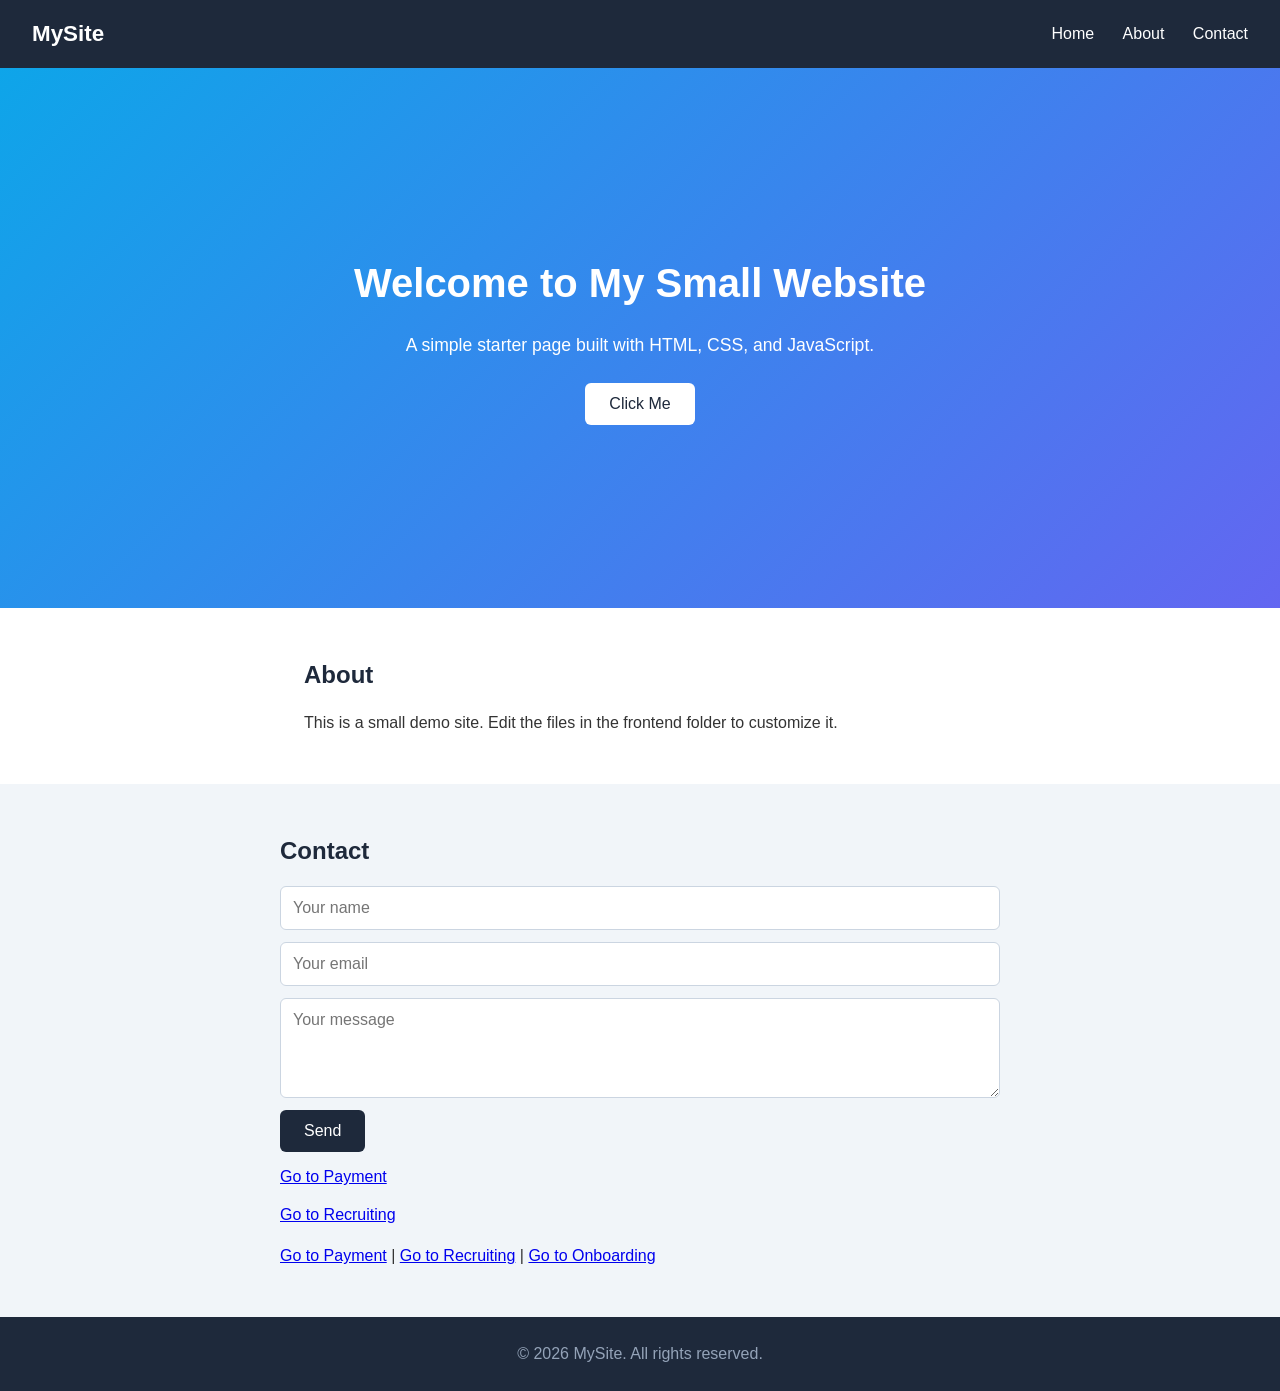
<file: frontend/index.html>
<!DOCTYPE html>
<html lang="en">
<head>
  <meta charset="UTF-8" />
  <meta name="viewport" content="width=device-width, initial-scale=1.0" />
  <title>My Small Website</title>
  <link rel="stylesheet" href="styles.css" />
</head>
<body>
  <header class="navbar">
    <div class="logo">MySite</div>
    <nav>
      <a href="#home">Home</a>
      <a href="#about">About</a>
      <a href="#contact">Contact</a>
    </nav>
  </header>

  <main>
    <section id="home" class="hero">
      <h1>Welcome to My Small Website</h1>
      <p>A simple starter page built with HTML, CSS, and JavaScript.</p>
      <button id="cta-btn">Click Me</button>
    </section>

    <section id="about" class="section">
      <h2>About</h2>
      <p>This is a small demo site. Edit the files in the frontend folder to customize it.</p>
    </section>

    <section id="contact" class="section alt">
      <h2>Contact</h2>
      <form id="contact-form">
        <input type="text" id="name" placeholder="Your name"  />
        <input type="email" id="email" placeholder="Your email"  />
        <textarea id="message" placeholder="Your message" required></textarea>
        <button type="submit">Send</button>
      <a href="payment/payment.html">Go to Payment</a>
      <a href="recruiting/recruiting.html">Go to Recruiting</a>
      </form>
      <p id="form-status"></p>
      <div class="links">
        <a href="payment/payment.html">Go to Payment</a> |
        <a href="recruiting/recruiting.html">Go to Recruiting</a> |
        <a href="onboarding/onboarding.html">Go to Onboarding</a>
      </div>
    </section>
  </main>

  <footer>
    <p>&copy; <span id="year"></span> MySite. All rights reserved.</p>
  </footer>

  <script src="script.js"></script>
</body>
</html>
</file>
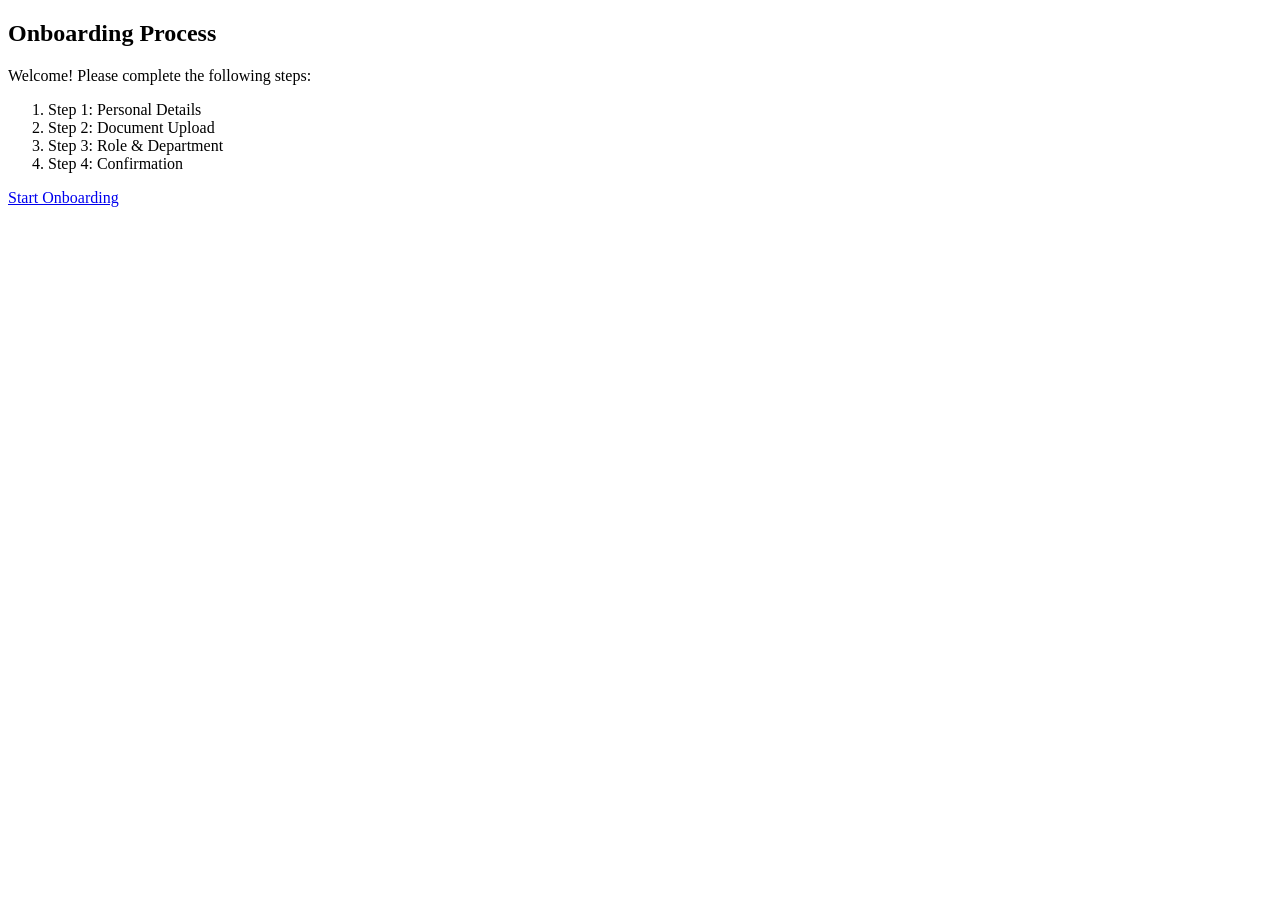
<file: frontend/onboarding/onboarding.html>
<!DOCTYPE html>
<html lang="en">

<head>
    <meta charset="UTF-8">
    <meta name="viewport" content="width=device-width, initial-scale=1.0">
    <title>Onboarding</title>
</head>

<body>
    <h2>Onboarding Process</h2>

    <p>Welcome! Please complete the following steps:</p>

    <ol>
        <li>Step 1: Personal Details</li>
        <li>Step 2: Document Upload</li>
        <li>Step 3: Role & Department</li>
        <li>Step 4: Confirmation</li>
    </ol>

    <a href="step1.html">Start Onboarding</a>

</body>

</html>
</file>
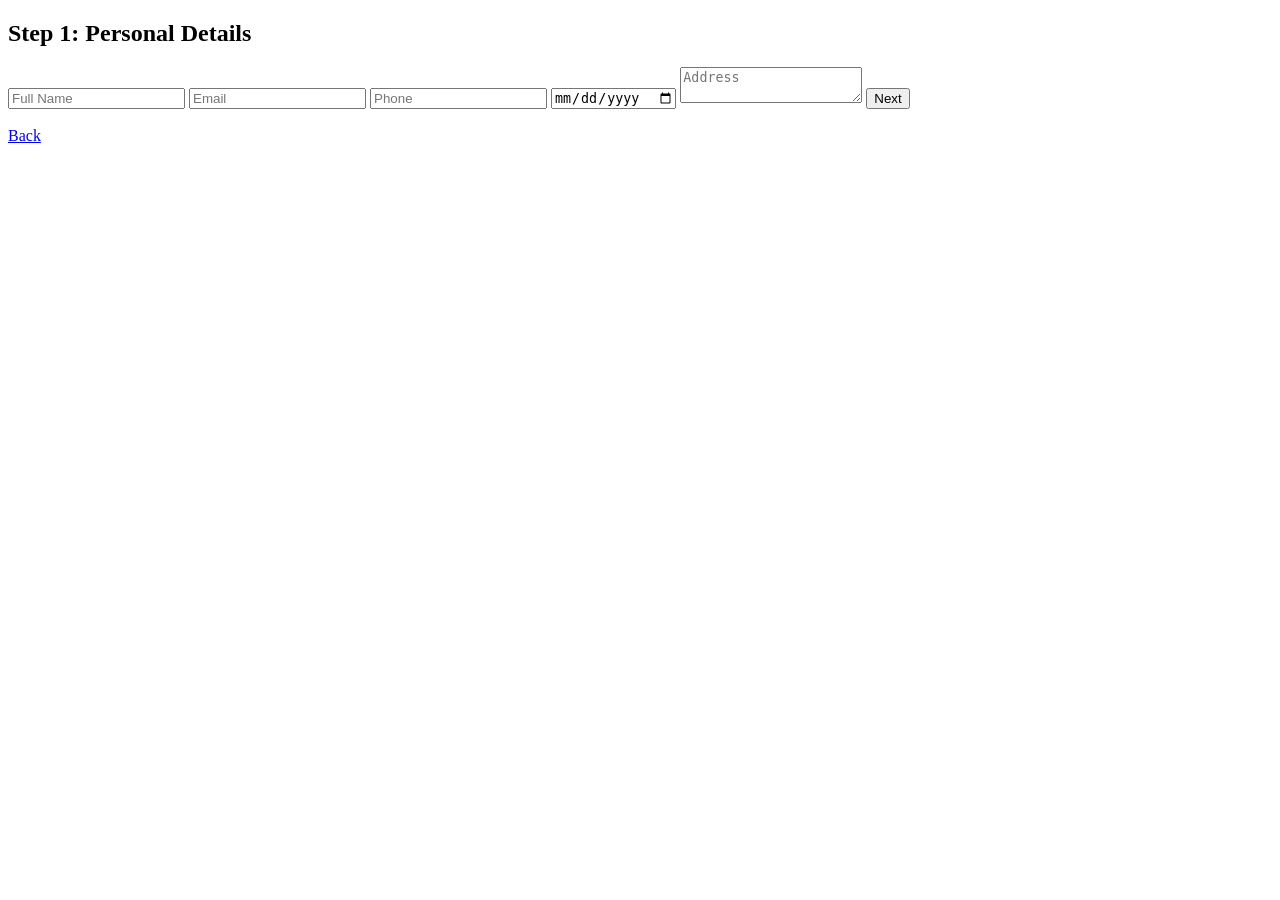
<file: frontend/onboarding/step1.html>
<!DOCTYPE html>
<html lang="en">

<head>
    <meta charset="UTF-8">
    <meta name="viewport" content="width=device-width, initial-scale=1.0">
    <title>Step 1 - Personal Details</title>
</head>

<body>
    <h2>Step 1: Personal Details</h2>

    <input type="text" id="fullName" placeholder="Full Name">
    <input type="email" id="email" placeholder="Email">
    <input type="text" id="phone" placeholder="Phone">
    <input type="date" id="dob" placeholder="Date of Birth">
    <textarea id="address" placeholder="Address"></textarea>

    <button onclick="saveStep1()">Next</button>

    <br><br>
    <a href="onboarding.html">Back</a>

    <script src="onboarding.js"></script>

</body>

</html>
</file>
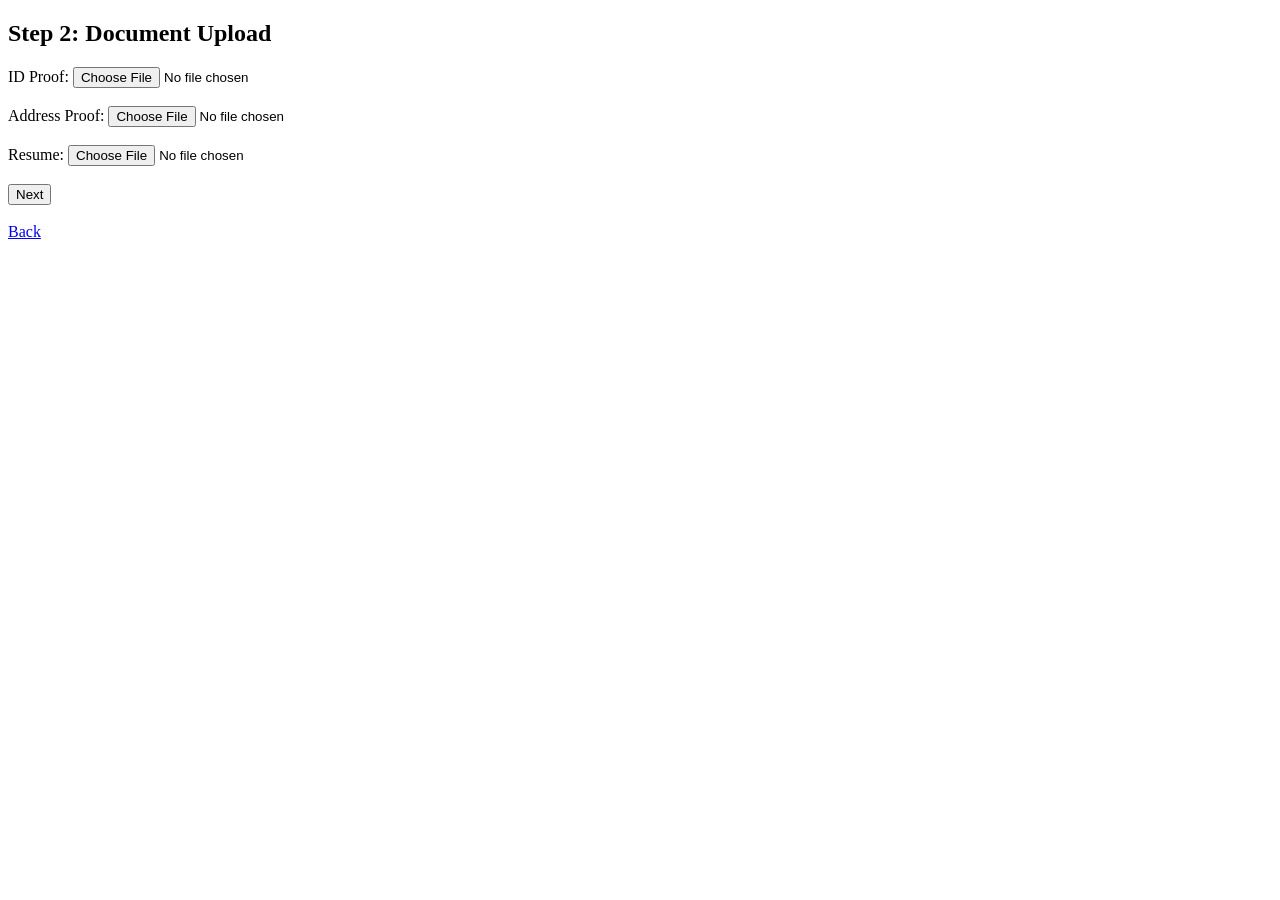
<file: frontend/onboarding/step2.html>
<!DOCTYPE html>
<html lang="en">

<head>
    <meta charset="UTF-8">
    <meta name="viewport" content="width=device-width, initial-scale=1.0">
    <title>Step 2 - Document Upload</title>
</head>

<body>
    <h2>Step 2: Document Upload</h2>

    <label>ID Proof:</label>
    <input type="file" id="idProof">

    <br><br>
    <label>Address Proof:</label>
    <input type="file" id="addressProof">

    <br><br>
    <label>Resume:</label>
    <input type="file" id="resume">

    <br><br>
    <button onclick="saveStep2()">Next</button>

    <br><br>
    <a href="step1.html">Back</a>

    <script src="onboarding.js"></script>

</body>

</html>
</file>
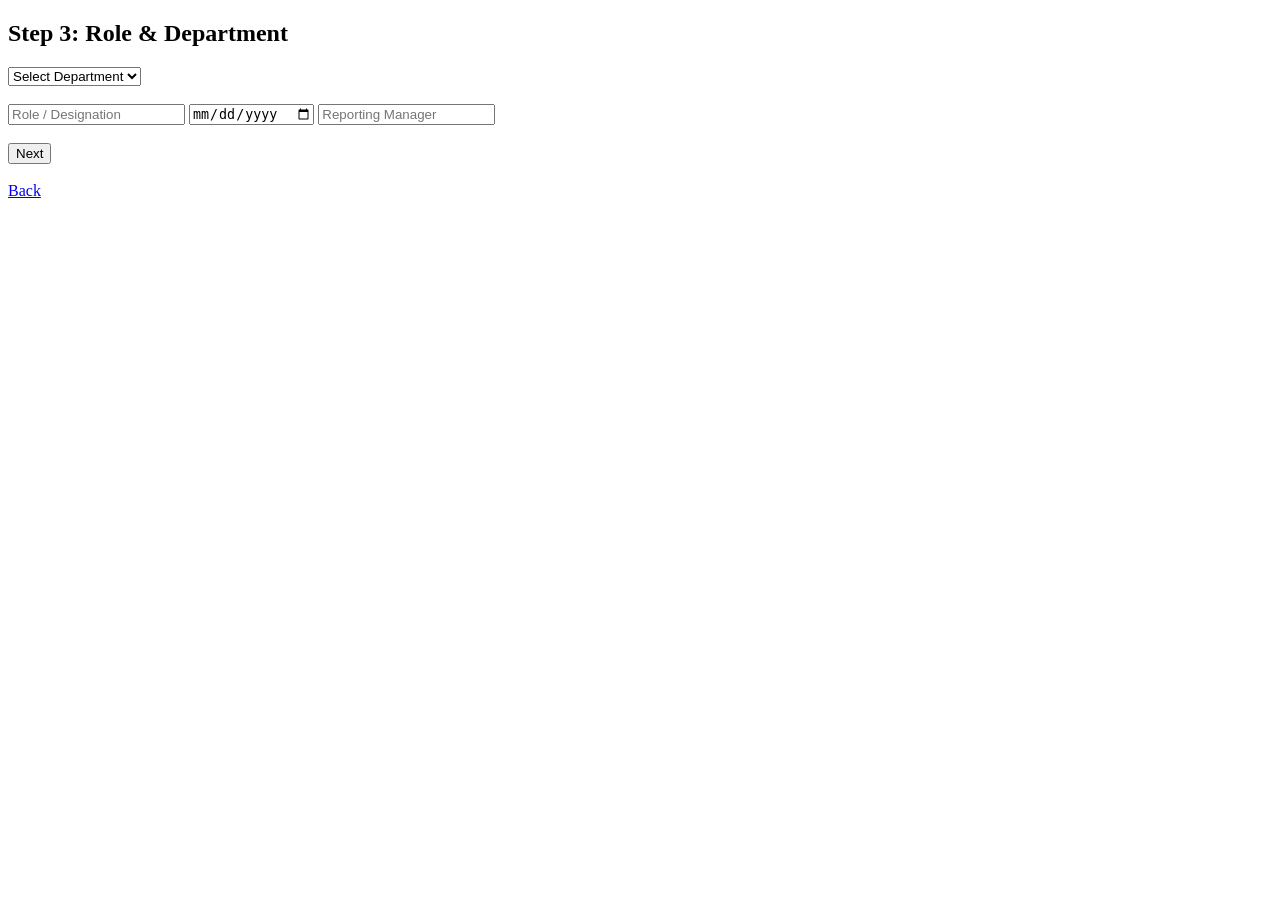
<file: frontend/onboarding/step3.html>
<!DOCTYPE html>
<html lang="en">

<head>
    <meta charset="UTF-8">
    <meta name="viewport" content="width=device-width, initial-scale=1.0">
    <title>Step 3 - Role & Department</title>
</head>

<body>
    <h2>Step 3: Role & Department</h2>

    <select id="department">
        <option value="">Select Department</option>
        <option value="Engineering">Engineering</option>
        <option value="Design">Design</option>
        <option value="Marketing">Marketing</option>
        <option value="HR">HR</option>
        <option value="Finance">Finance</option>
    </select>

    <br><br>
    <input type="text" id="role" placeholder="Role / Designation">
    <input type="date" id="joinDate" placeholder="Joining Date">
    <input type="text" id="manager" placeholder="Reporting Manager">

    <br><br>
    <button onclick="saveStep3()">Next</button>

    <br><br>
    <a href="step2.html">Back</a>

    <script src="onboarding.js"></script>

</body>

</html>
</file>
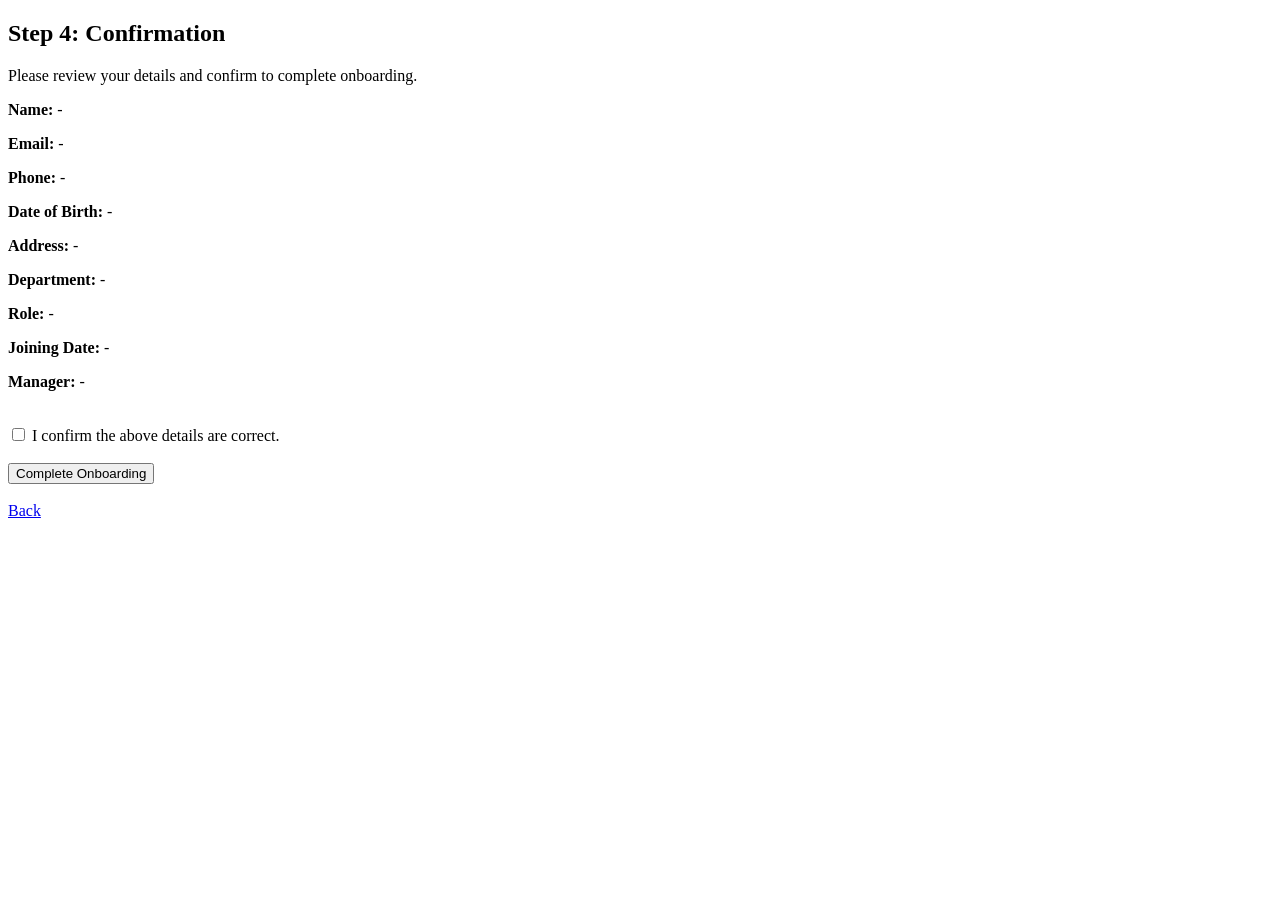
<file: frontend/onboarding/step4.html>
<!DOCTYPE html>
<html lang="en">

<head>
    <meta charset="UTF-8">
    <meta name="viewport" content="width=device-width, initial-scale=1.0">
    <title>Step 4 - Confirmation</title>
</head>

<body>
    <h2>Step 4: Confirmation</h2>

    <p>Please review your details and confirm to complete onboarding.</p>

    <div id="summary"></div>

    <br>
    <label>
        <input type="checkbox" id="agree">
        I confirm the above details are correct.
    </label>

    <br><br>
    <button onclick="completeOnboarding()">Complete Onboarding</button>

    <br><br>
    <a href="step3.html">Back</a>

    <script src="onboarding.js"></script>
    <script>showSummary();</script>

</body>

</html>
</file>
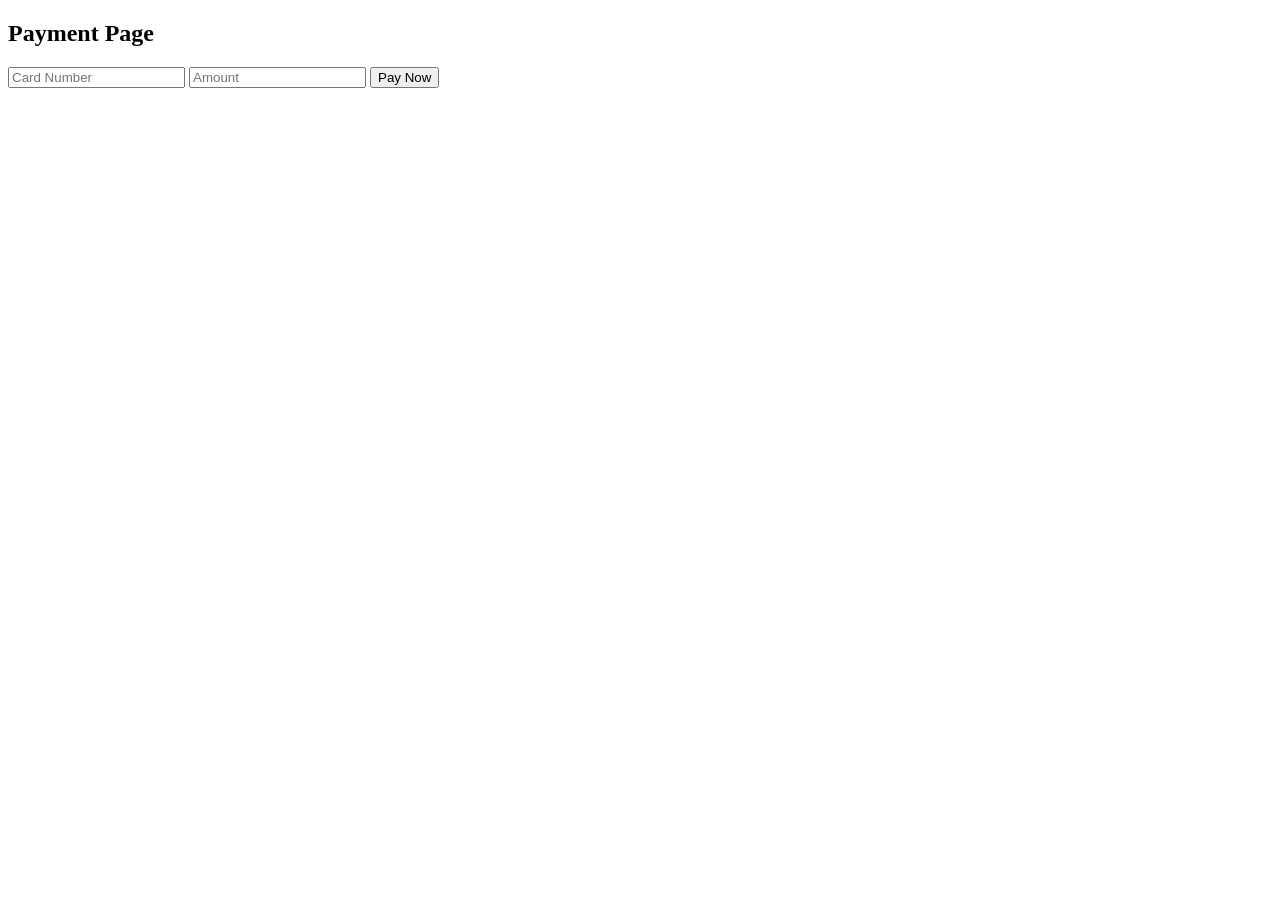
<file: frontend/payment/payment.html>
<!DOCTYPE html>
<html lang="en">

<head>
    <meta charset="UTF-8">
    <meta name="viewport" content="width=device-width, initial-scale=1.0">

</head>

<body>
    <h2>Payment Page</h2>

    <input type="text" id="cardNumber" placeholder="Card Number">
    <input type="text" id="amount" placeholder="Amount">

    <button onclick="makePayment()">Pay Now</button>

    <script src="payment.js"></script>

</body>
</file>
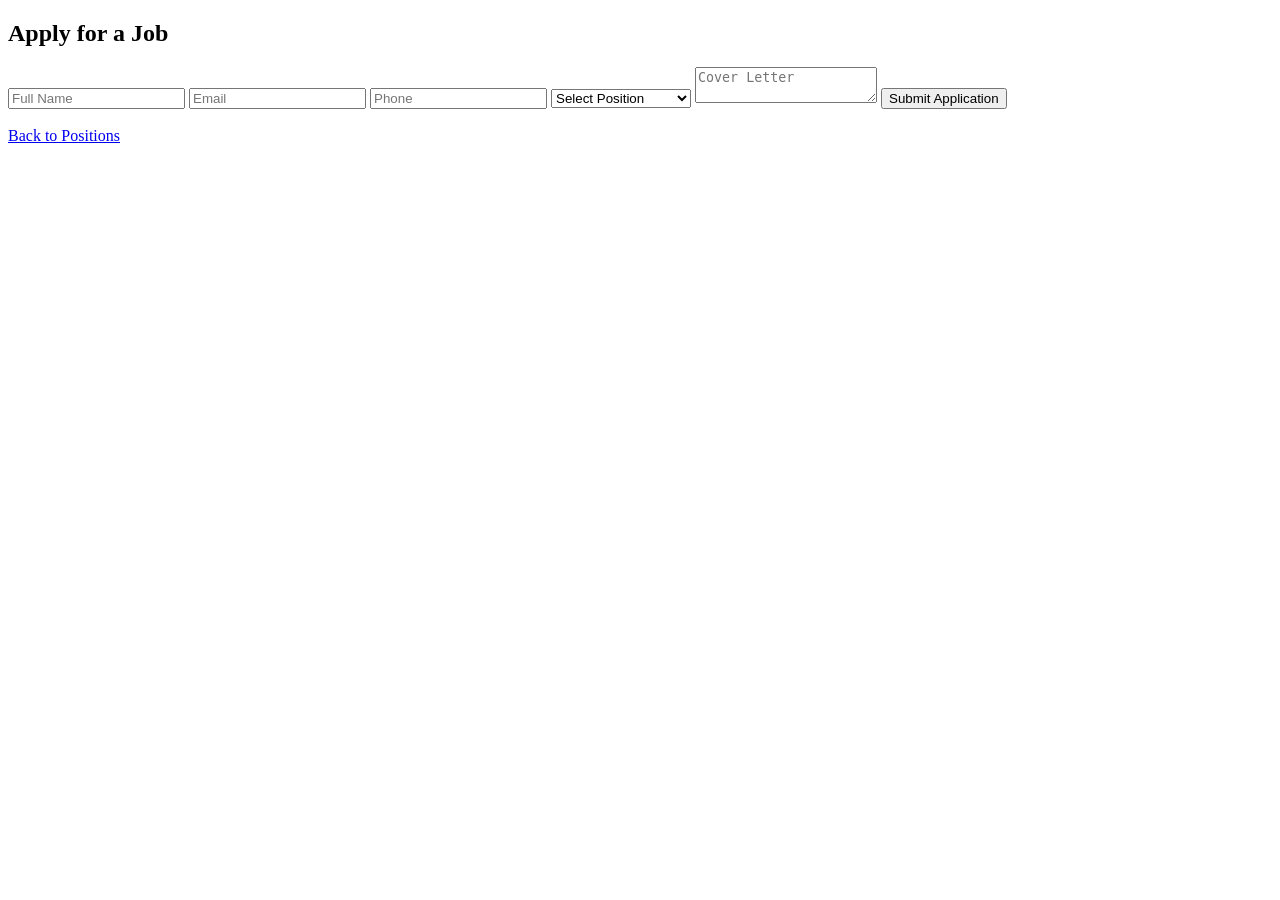
<file: frontend/recruiting/apply.html>
<!DOCTYPE html>
<html lang="en">

<head>
    <meta charset="UTF-8">
    <meta name="viewport" content="width=device-width, initial-scale=1.0">
    <title>Apply</title>
</head>

<body>
    <h2>Apply for a Job</h2>

    <input type="text" id="fullName" placeholder="Full Name">
    <input type="email" id="email" placeholder="Email">
    <input type="text" id="phone" placeholder="Phone">

    <select id="position">
        <option value="">Select Position</option>
        <option value="Frontend Developer">Frontend Developer</option>
        <option value="Backend Developer">Backend Developer</option>
        <option value="UI/UX Designer">UI/UX Designer</option>
        <option value="Project Manager">Project Manager</option>
    </select>

    <textarea id="coverLetter" placeholder="Cover Letter"></textarea>

    <button onclick="submitApplication()">Submit Application</button>

    <br><br>
    <a href="recruiting.html">Back to Positions</a>

    <script src="recruiting.js"></script>

</body>

</html>
</file>
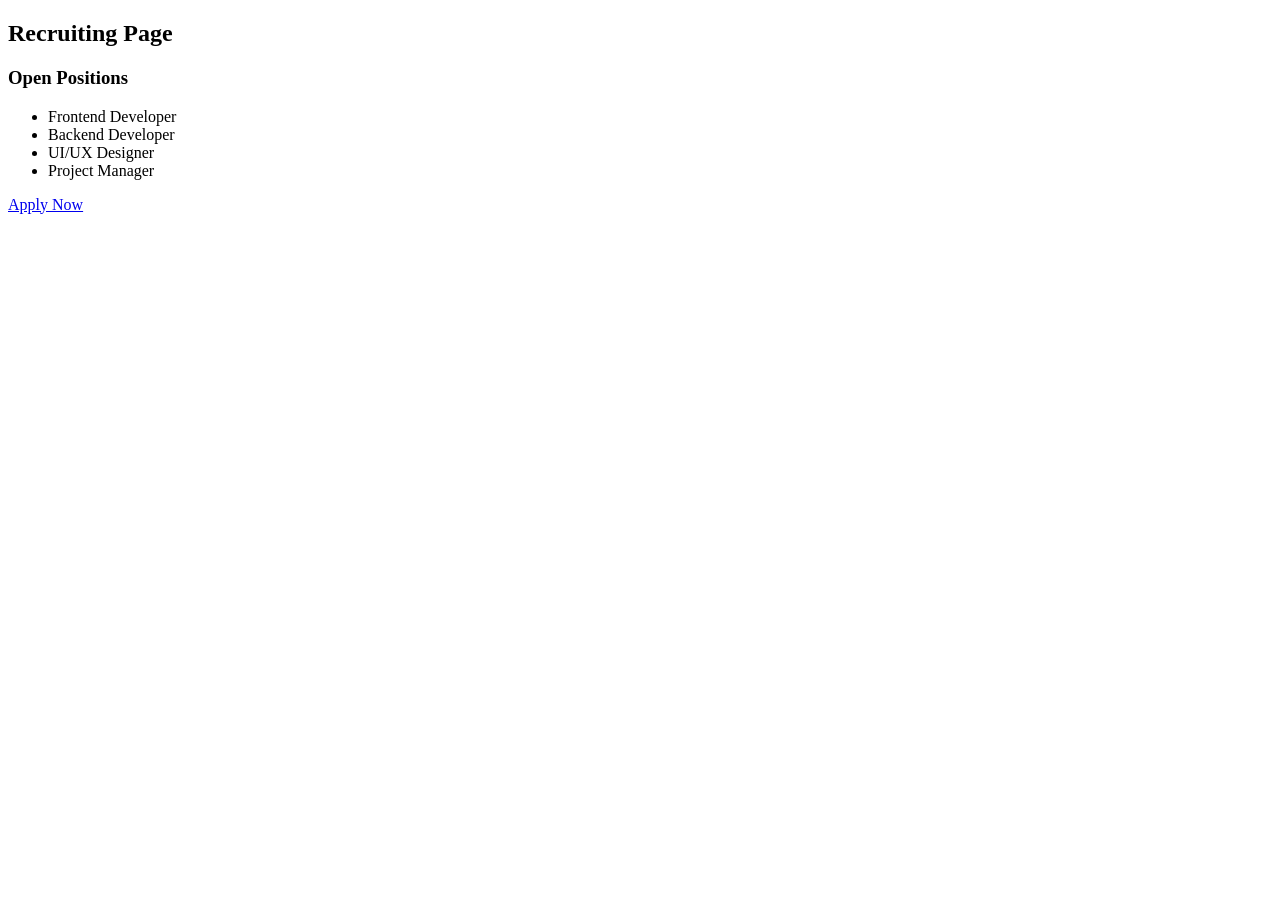
<file: frontend/recruiting/recruiting.html>
<!DOCTYPE html>
<html lang="en">

<head>
    <meta charset="UTF-8">
    <meta name="viewport" content="width=device-width, initial-scale=1.0">
    <title>Recruiting</title>
</head>

<body>
    <h2>Recruiting Page</h2>

    <h3>Open Positions</h3>
    <ul>
        <li>Frontend Developer</li>
        <li>Backend Developer</li>
        <li>UI/UX Designer</li>
        <li>Project Manager</li>
    </ul>

    <a href="apply.html">Apply Now</a>

</body>

</html>
</file>
<file: frontend/styles.css>
* {
  box-sizing: border-box;
  margin: 0;
  padding: 0;
}

body {
  font-family: -apple-system, BlinkMacSystemFont, "Segoe UI", Roboto, sans-serif;
  line-height: 1.6;
  color: #333;
}

.navbar {
  display: flex;
  justify-content: space-between;
  align-items: center;
  padding: 1rem 2rem;
  background: #1e293b;
  color: #fff;
  position: sticky;
  top: 0;
  z-index: 10;
}

.logo {
  font-size: 1.4rem;
  font-weight: bold;
}

.navbar nav a {
  color: #fff;
  text-decoration: none;
  margin-left: 1.5rem;
  transition: color 0.2s;
}

.navbar nav a:hover {
  color: #38bdf8;
}

.hero {
  min-height: 60vh;
  display: flex;
  flex-direction: column;
  justify-content: center;
  align-items: center;
  text-align: center;
  padding: 2rem;
  background: linear-gradient(135deg, #0ea5e9, #6366f1);
  color: #fff;
}

.hero h1 {
  font-size: 2.5rem;
  margin-bottom: 1rem;
}

.hero p {
  font-size: 1.1rem;
  margin-bottom: 1.5rem;
}

button {
  background: #fff;
  color: #1e293b;
  border: none;
  padding: 0.75rem 1.5rem;
  font-size: 1rem;
  border-radius: 6px;
  cursor: pointer;
  transition: transform 0.15s, box-shadow 0.15s;
}

button:hover {
  transform: translateY(-2px);
  box-shadow: 0 6px 18px rgba(0, 0, 0, 0.2);
}

.section {
  max-width: 720px;
  margin: 0 auto;
  padding: 3rem 1.5rem;
}

.section.alt {
  background: #f1f5f9;
  max-width: none;
  padding: 3rem 1.5rem;
}

.section.alt > * {
  max-width: 720px;
  margin-left: auto;
  margin-right: auto;
}

.section h2 {
  margin-bottom: 1rem;
  color: #1e293b;
}

#contact-form {
  display: flex;
  flex-direction: column;
  gap: 0.75rem;
  margin-top: 1rem;
}

#contact-form input,
#contact-form textarea {
  padding: 0.75rem;
  border: 1px solid #cbd5e1;
  border-radius: 6px;
  font-size: 1rem;
  font-family: inherit;
}

#contact-form textarea {
  min-height: 100px;
  resize: vertical;
}

#contact-form button {
  background: #1e293b;
  color: #fff;
  align-self: flex-start;
}

#form-status {
  margin-top: 1rem;
  color: #16a34a;
  font-weight: 500;
}

footer {
  text-align: center;
  padding: 1.5rem;
  background: #1e293b;
  color: #94a3b8;
}
</file>
